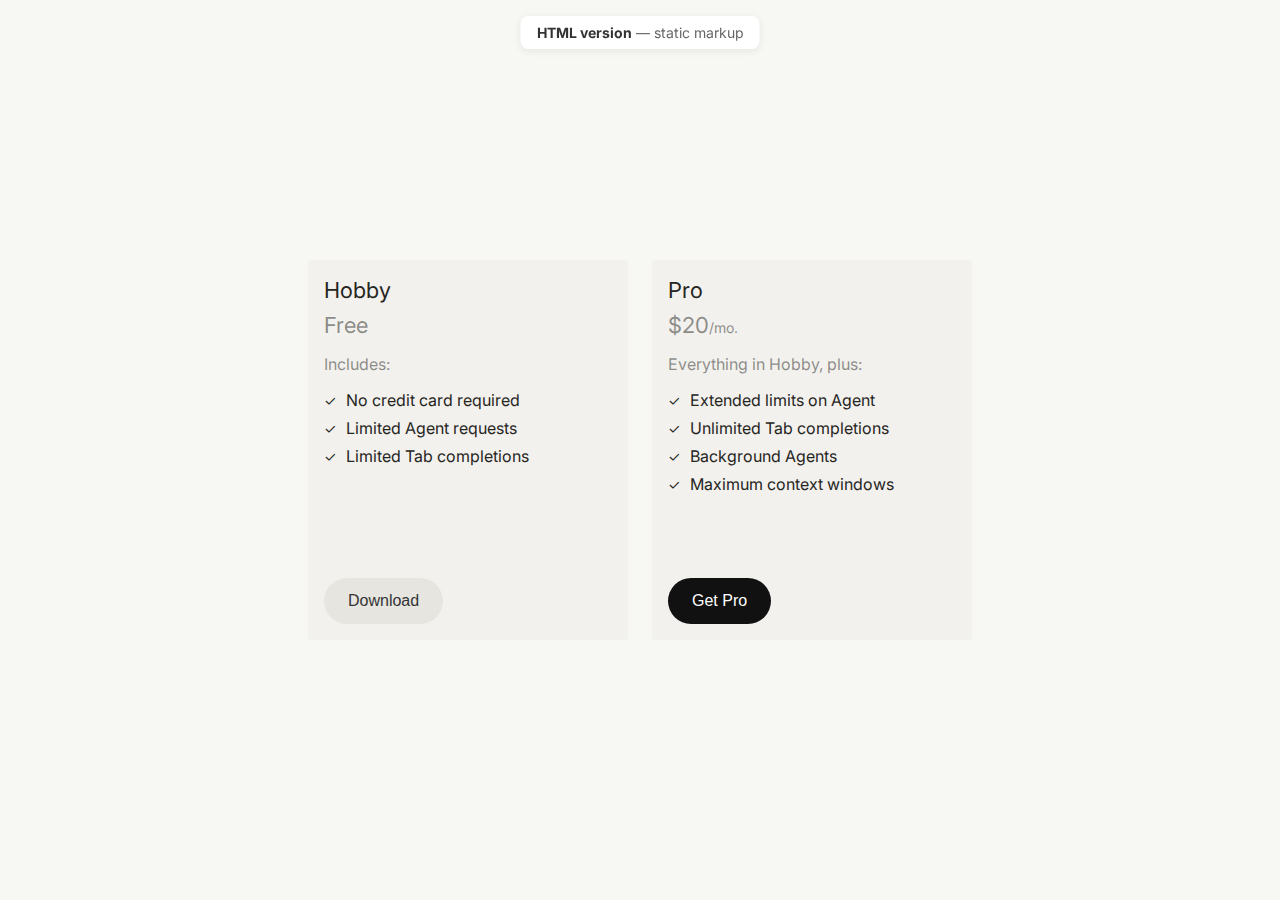
<file: index.html>
<!DOCTYPE html>
<html lang="en">
<head>
    <meta charset="UTF-8">
    <meta name="viewport" content="width=device-width, initial-scale=1.0">
    <title>Pricing Plans — HTML version</title>
    <link rel="preconnect" href="https://fonts.googleapis.com">
    <link rel="preconnect" href="https://fonts.gstatic.com" crossorigin>
    <link href="https://fonts.googleapis.com/css2?family=Inter:wght@400;500;600;700&display=swap" rel="stylesheet">
    <link rel="stylesheet" href="styles.css">
</head>
<body>
    <p class="page-label"><strong>HTML version</strong> — static markup</p>
    <div class="cards-container">
        <div class="card">
            <div class="card-top">
                <h3 class="card-title">Hobby</h3>
                <p class="card-price">
                    <span class="card-price-amount">Free</span>
                </p>
                <div class="card-content">
                    <p class="includes-text">Includes:</p>
                    <ul class="features-list">
                        <li>
                            <span class="checkmark">✓</span>
                            No credit card required
                        </li>
                        <li>
                            <span class="checkmark">✓</span>
                            Limited Agent requests
                        </li>
                        <li>
                            <span class="checkmark">✓</span>
                            Limited Tab completions
                        </li>
                    </ul>
                </div>
            </div>
            <button class="download-button secondary">Download</button>
        </div>
        <div class="card">
            <div class="card-top">
                <h3 class="card-title">Pro</h3>
                <p class="card-price">
                    <span class="card-price-amount">$20</span>
                    <span class="card-price-period">/mo.</span>
                </p>
                <div class="card-content">
                    <p class="includes-text">Everything in Hobby, plus:</p>
                    <ul class="features-list">
                        <li>
                            <span class="checkmark">✓</span>
                            Extended limits on Agent
                        </li>
                        <li>
                            <span class="checkmark">✓</span>
                            Unlimited Tab completions
                        </li>
                        <li>
                            <span class="checkmark">✓</span>
                            Background Agents
                        </li>
                        <li>
                            <span class="checkmark">✓</span>
                            Maximum context windows
                        </li>
                    </ul>
                </div>
            </div>
            <button class="download-button primary">Get Pro</button>
        </div>
    </div>
</body>
</html>
</file>
<file: styles.css>
/* ============================================
   RESET & BASE STYLES
   ============================================ */

/* Global reset: removes default margins, padding, and sets box-sizing */
* {
    margin: 0;
    padding: 0;
    box-sizing: border-box;
}

/* ============================================
   PAGE LAYOUT
   ============================================ */

/* Main page container: centers content vertically and horizontally */
body {
    font-family: 'Inter', -apple-system, BlinkMacSystemFont, 'Segoe UI', Roboto, sans-serif;
    background-color: #f7f7f4;
    display: flex;
    justify-content: center;
    align-items: center;
    min-height: 100vh;
    padding: 20px;
}

/* ============================================
   CARDS CONTAINER
   ============================================ */

/* Container for pricing cards: horizontal flex layout */
.cards-container {
    display: flex;
    flex-direction: row;
    gap: 24px;
    flex-wrap: nowrap;
    justify-content: center;
    align-items: flex-start;
}

/* ============================================
   CARD COMPONENT
   ============================================ */

/* Individual pricing card: vertical flex layout */
.card {
    display: flex;
    flex-direction: column;
    min-height: 380px;
    background-color: #f2f1ed;
    border-radius: 4px;
    padding: 16px;
    width: 320px;
    flex-shrink: 0;
}

/* Top section of card: contains title, price, and features */
.card-top {
    display: flex;
    flex-direction: column;
}

/* Plan name heading */
.card-title {
    font-size: 22px;
    line-height: 28px;
    font-weight: 400;
    color: #26251e;
    margin-bottom: 8px;
}

/* ============================================
   PRICING DISPLAY
   ============================================ */

/* Price container: aligns amount and period on baseline */
.card-price {
    font-size: 20px;
    color: rgba(38, 37, 30, 0.5);
    display: inline-flex;
    align-items: baseline;
}

/* Main price amount */
.card-price-amount {
    font-size: 22px;
    font-weight: 400;
    color: rgba(38, 37, 30, 0.5);
}

/* Price period (e.g., "/mo.") */
.card-price-period {
    font-size: 14px;
    color: rgba(38, 37, 30, 0.5);
}

/* ============================================
   FEATURES SECTION
   ============================================ */

/* Features content wrapper */
.card-content {
    margin-bottom: 32px;
}

/* "Includes:" or "Everything in..." text */
.includes-text {
    font-size: 16px;
    color: rgba(38, 37, 30, 0.5);
    margin: 16px 0px;
}

/* Features list: removes default list styling */
.features-list {
    list-style: none;
    padding: 0;
}

/* Individual feature item: flex layout for checkmark alignment */
.features-list li {
    display: flex;
    align-items: center;
    margin-bottom: 8px;
    font-size: 16px;
    color: #26251e;
}

/* Checkmark icon styling */
.checkmark {
    color: #26251e;
    font-size: 14px;
    margin-right: 10px;
    font-weight: 400;
}

/* ============================================
   BUTTONS
   ============================================ */

/* Base button styles: secondary variant (light gray) */
.download-button {
    margin-top: auto;
    width: fit-content;
    background-color: #e6e5e0;
    border: none;
    border-radius: 999px;
    padding: 14px 24px;
    font-size: 16px;
    font-weight: 500;
    color: #333;
    cursor: pointer;
    transition: background-color 0.2s ease;
}

/* Secondary button hover state */
.download-button:hover {
    background-color: #D8D6CE;
}

/* Secondary button active state */
.download-button:active {
    background-color: #D8D6CE;
}

/* Primary button variant: dark background */
.download-button.primary {
    background-color: #111;
    color: #fff;
}

/* Primary button hover state */
.download-button.primary:hover {
    background-color: #333;
}

/* Primary button active state */
.download-button.primary:active {
    background-color: #333;
}

.download-button.tertiary {
    background-color: transparent;
    border: 1px solid #e6e5e0;
    color: #333;
}

.download-button.tertiary:hover {
    background-color: #d9d9d9;
}

.download-button.tertiary:active {
    background-color: transparent;
}
/* ============================================
   PAGE LABEL
   ============================================ */

/* Fixed badge at top of page: identifies HTML version */
.page-label {
    position: fixed;
    top: 16px;
    left: 50%;
    transform: translateX(-50%);
    font-size: 14px;
    color: #666;
    background: #fff;
    padding: 8px 16px;
    border-radius: 8px;
    box-shadow: 0 2px 8px rgba(0,0,0,0.08);
}

/* Bold text within page label */
.page-label strong {
    color: #333;
}
</file>
